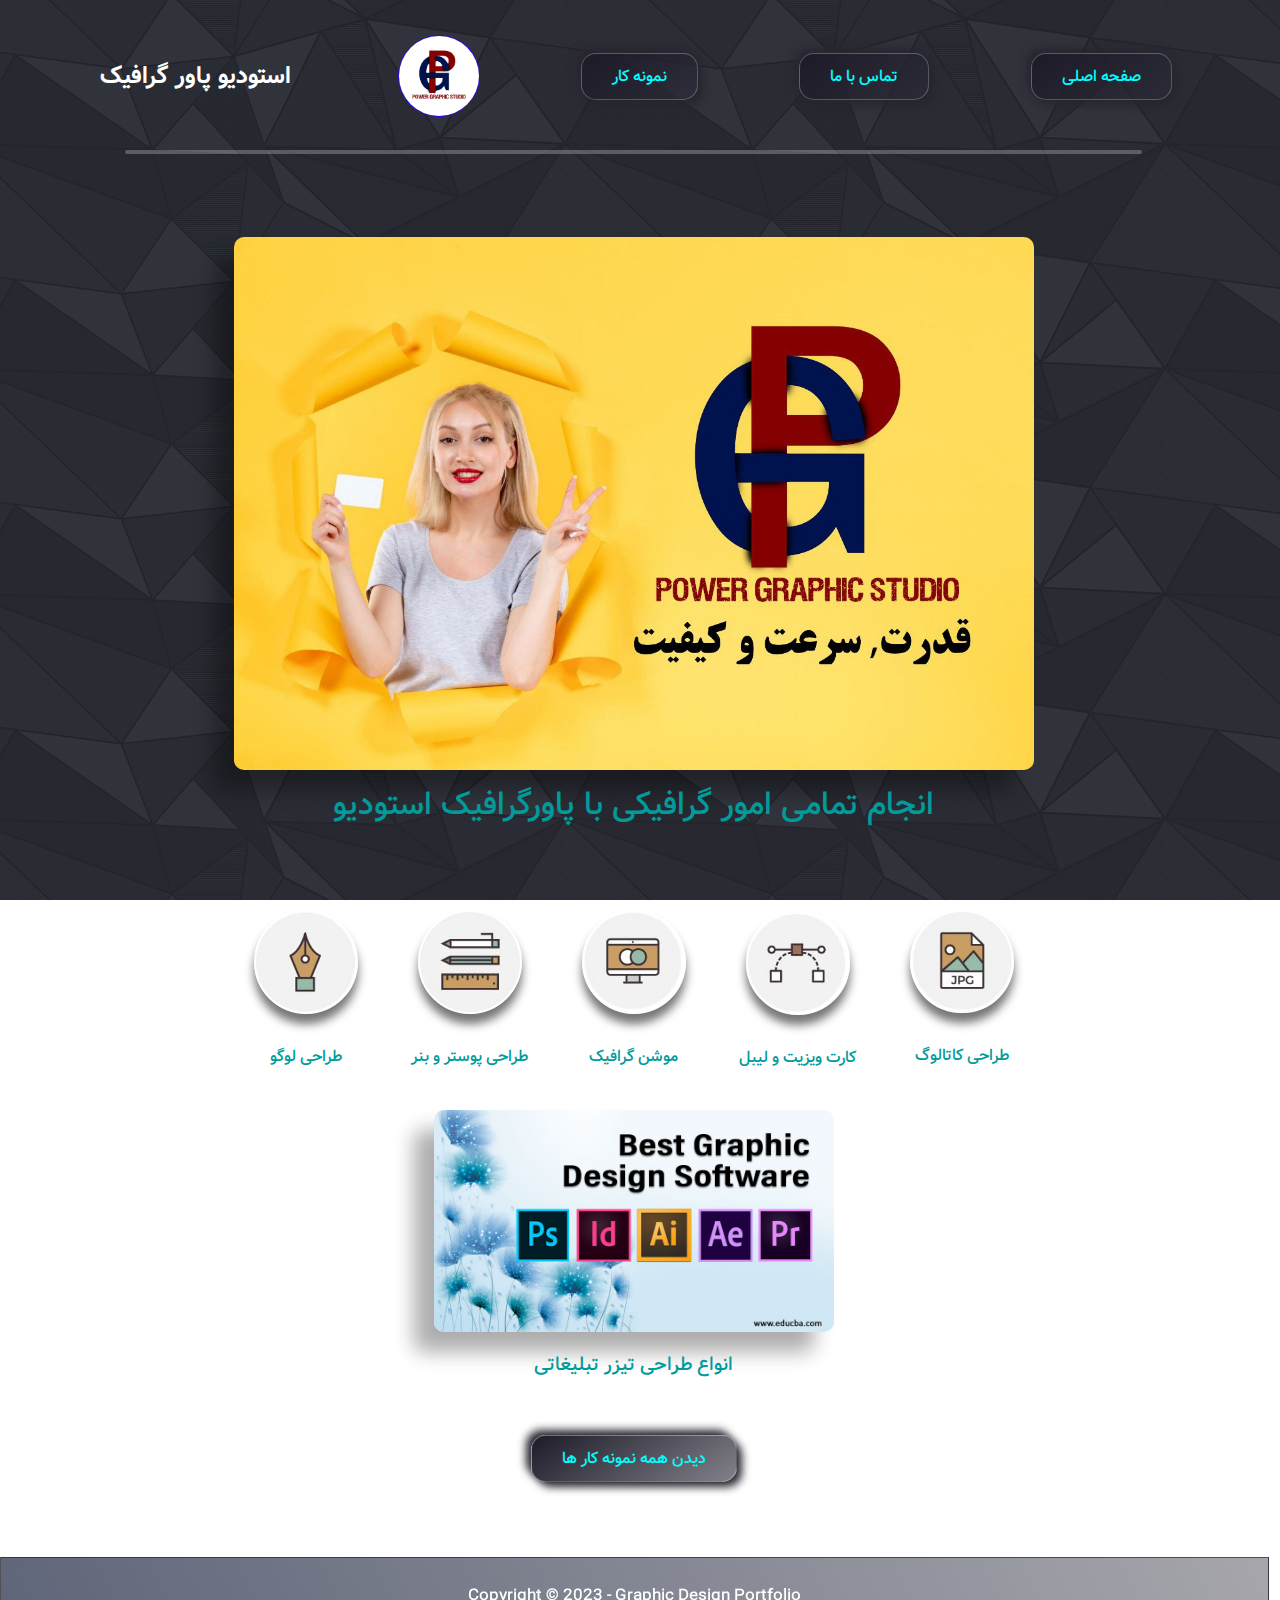
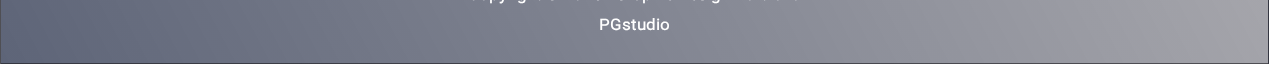
<file: index.html>
<!DOCTYPE html>
<html>
<head>
  <title>PGstudio</title>
  <link rel="shortcut icon" type="x-icon" href="logo.jpg">
  <meta name="viewport" content="width=device-width, initial-scale=1">
  <meta name='viewport' content='width=device-width, initial-scale=1.0, maximum-scale=1.0, user-scalable=0'/>
  <link rel="stylesheet" type="text/css" href="style.css">
  <link rel="stylesheet" type="text/css" href="style2.css">
  <script src="script.js"></script>
</head>
<body class="custom-scrollbar">
  <br>
  <header class="fade">
    <p style="font-family: font2;
    font-weight: 600;
    font-size: x-large;
    color: rgb(255, 255, 255);" class="a12" >استودیو پاور گرافیک</p>
    <img src="logo.jpg" alt="" class="img1">
    <button onclick="location.href='./port.html'" > نمونه کار</button>
    <button onclick="location.href='./contact.html'"> تماس با ما</button>
    <button onclick="location.href='./index.html'"> صفحه اصلی</button>
  </header>
  <br>
  <hr>
  <br>
  <div class="BG fade">
    <div class="id1 fade">
        <img src="Land.jpg" alt="" width="800px" class="imgcl anm">
      <div>
        <p style="font-size: xx-large;">
          انجام تمامی امور گرافیکی با پاورگرافیک استودیو 
        </p>
      </div>

      <div>
        <div class="container2 fade">
          <div class="id1">
            <img src="1.jpg" alt="" width="100px" class="card br">
            <p>
              طراحی لوگو
            </p>
          </div>

          <div class="id1">
            <img src="2.jpg" alt="" width="100px" class="card br">
            <p>
              طراحی پوستر و بنر
            </p>
          </div>

          <div class="id1">
            <img src="3.jpg" alt="" width="100px" class="card br">
            <p>
              موشن گرافیک
            </p>
          </div>

          <div class="id1">
            <img src="4.jpg" alt="" width="100px" class="card br">
            <p>
              کارت ویزیت و لیبل
            </p>
          </div>
          
          <div class="id1">
            <img src="5.jpg" alt="" width="100px" class="card br">
            <p>
              طراحی کاتالوگ
            </p>
          </div>
        </div>
      </div>
      <br>
      <div>
        <img src="a.jpg" alt="" width="400px" class="imgcl">
      </div>
      <p style="font-size: larger;">
        انواع طراحی تیزر تبلیغاتی
      </p>
    </div>
  </div>

  <div class="id1">
    <button onclick="location.href='./port.html'" > دیدن همه نمونه کار ها</button>
  </div>
  <br>
  <br>
  <br>
  <footer class="footer">
    <p>Copyright © 2023 - Graphic Design Portfolio</p>
    <p>PGstudio</p>
  </footer>
</body>
</html>
</file>
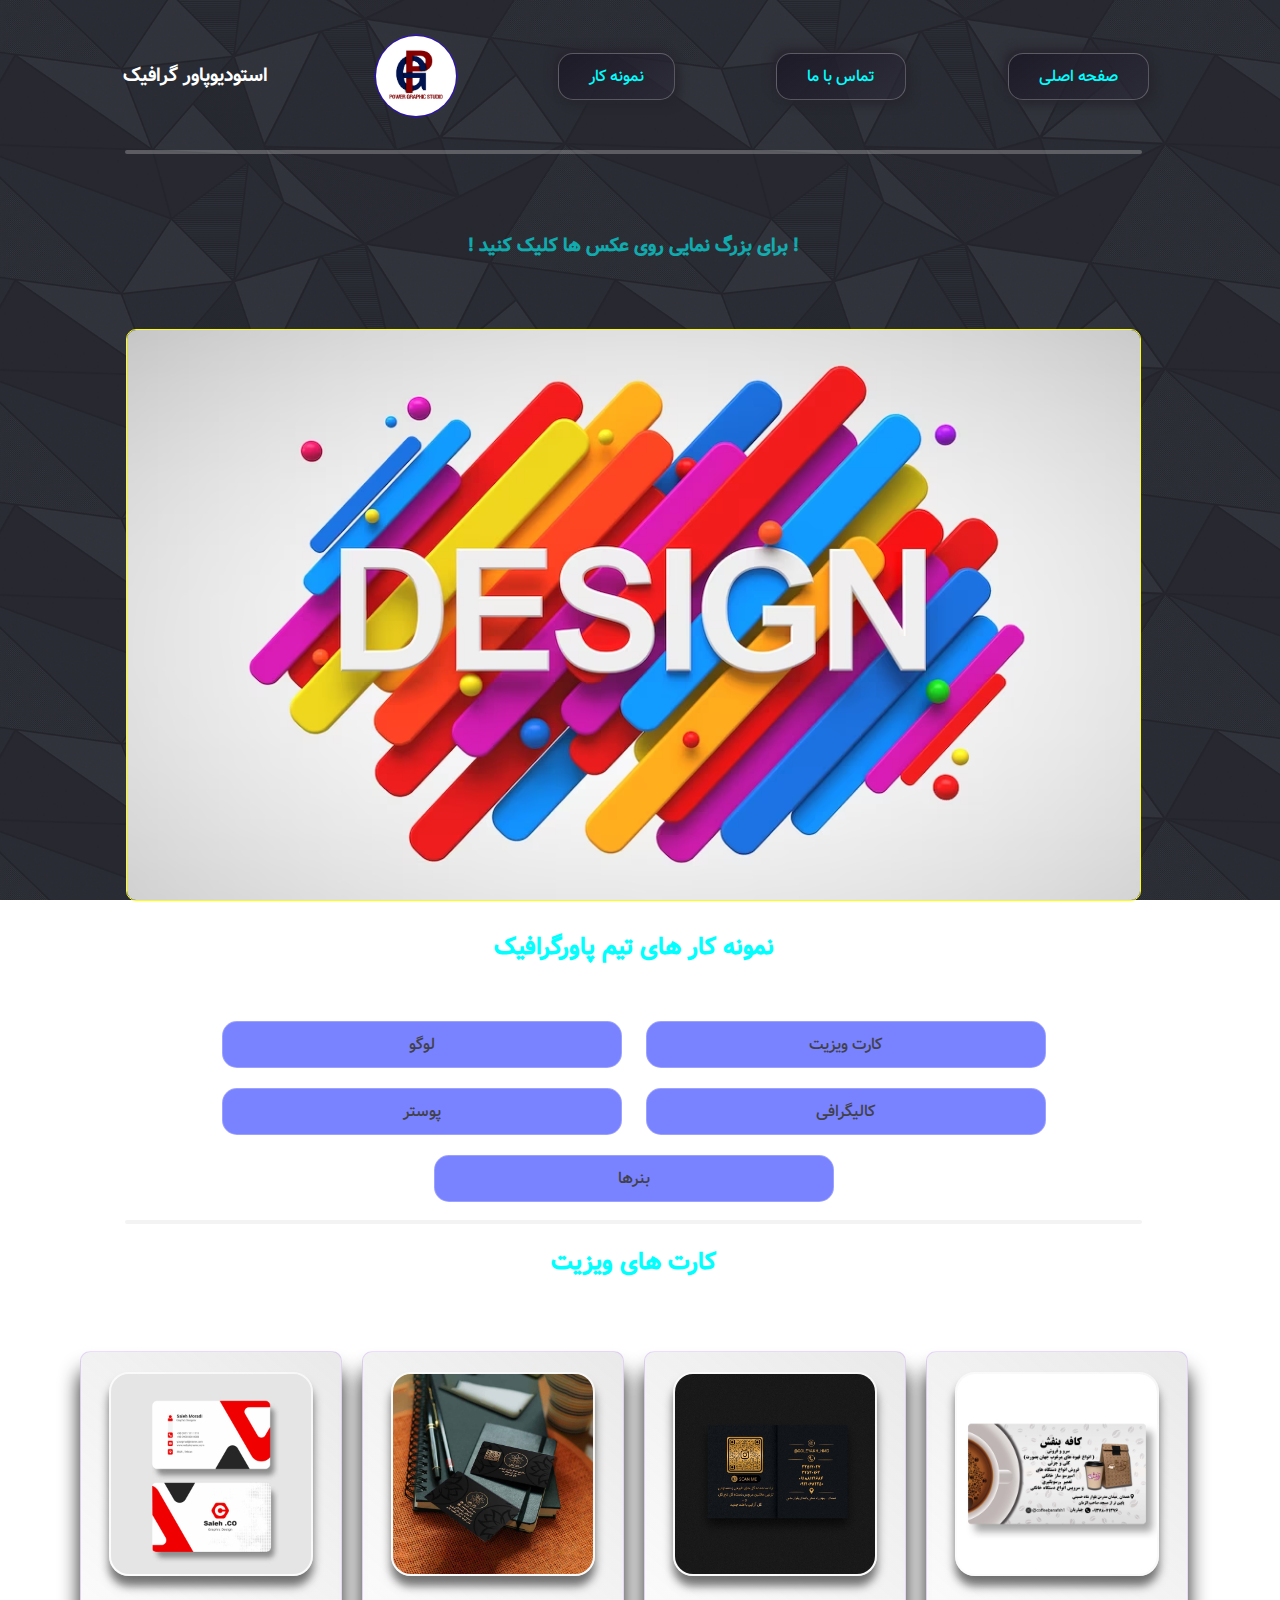
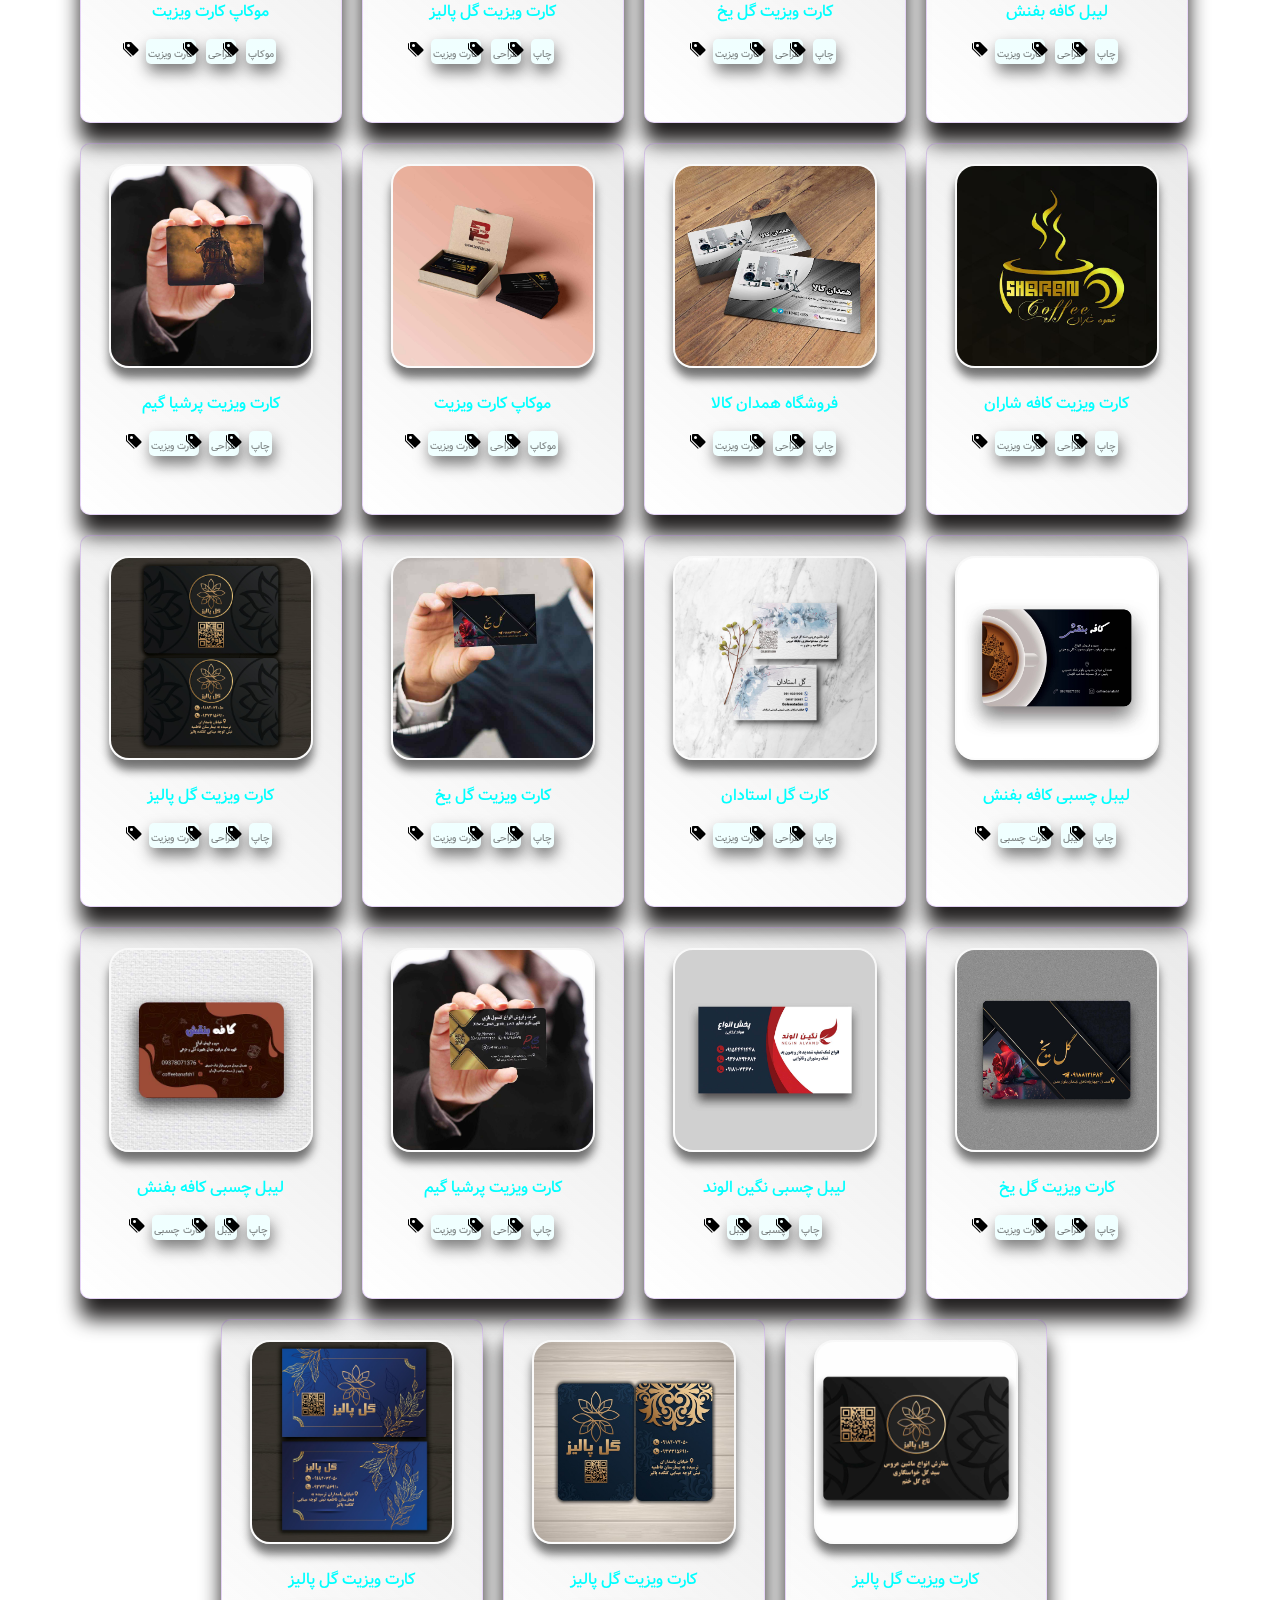
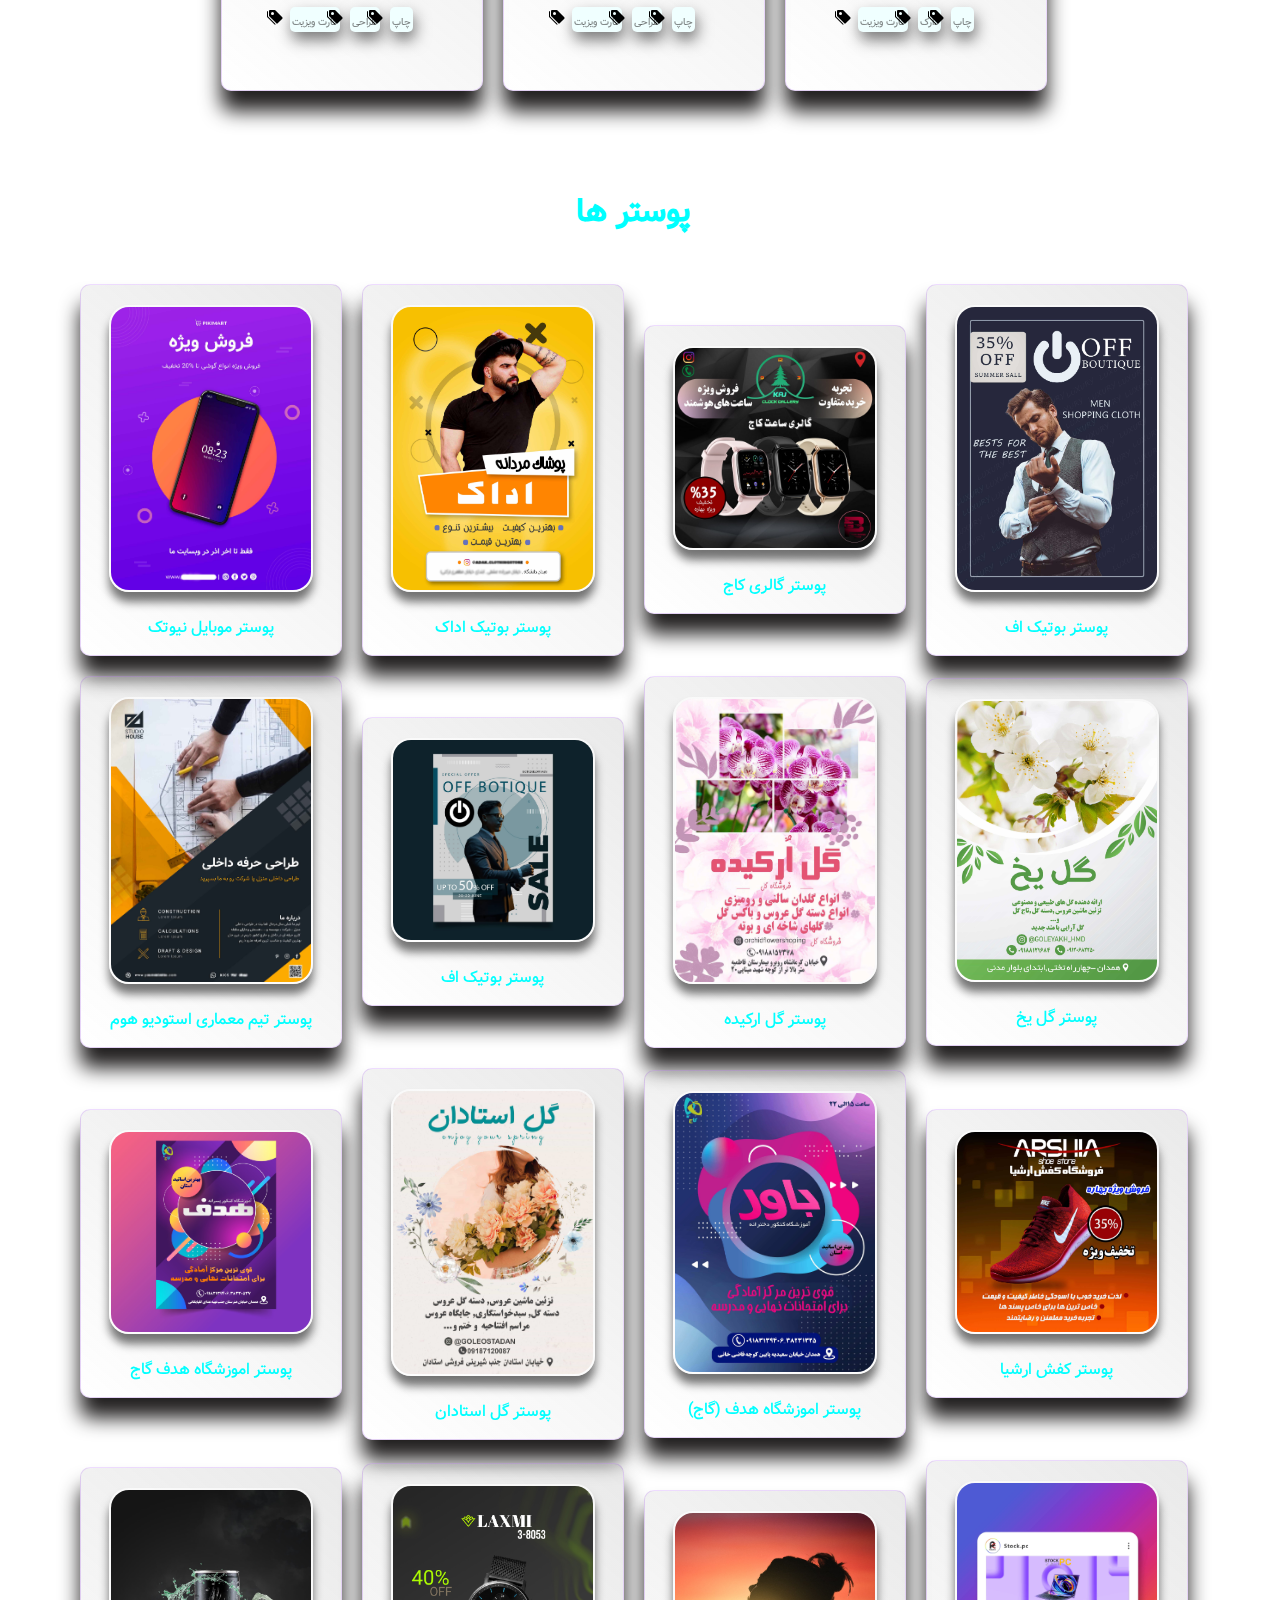
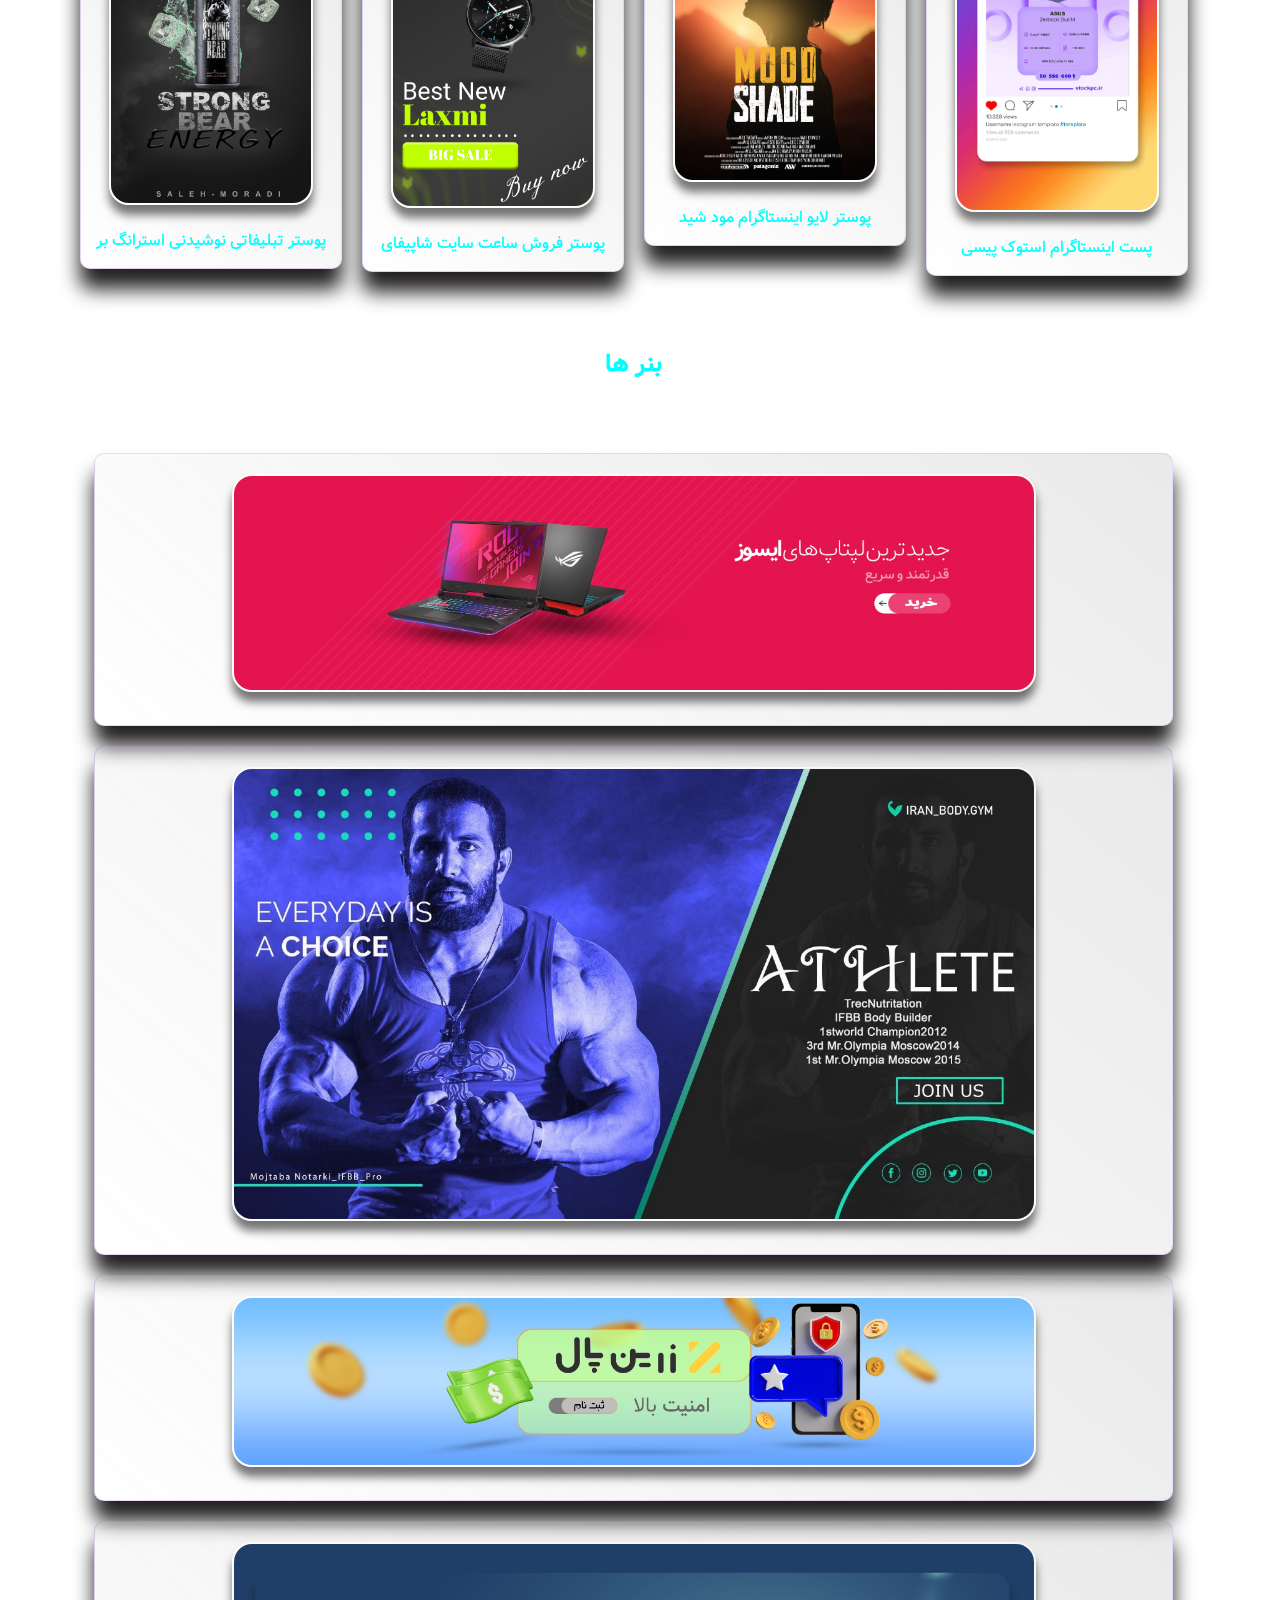
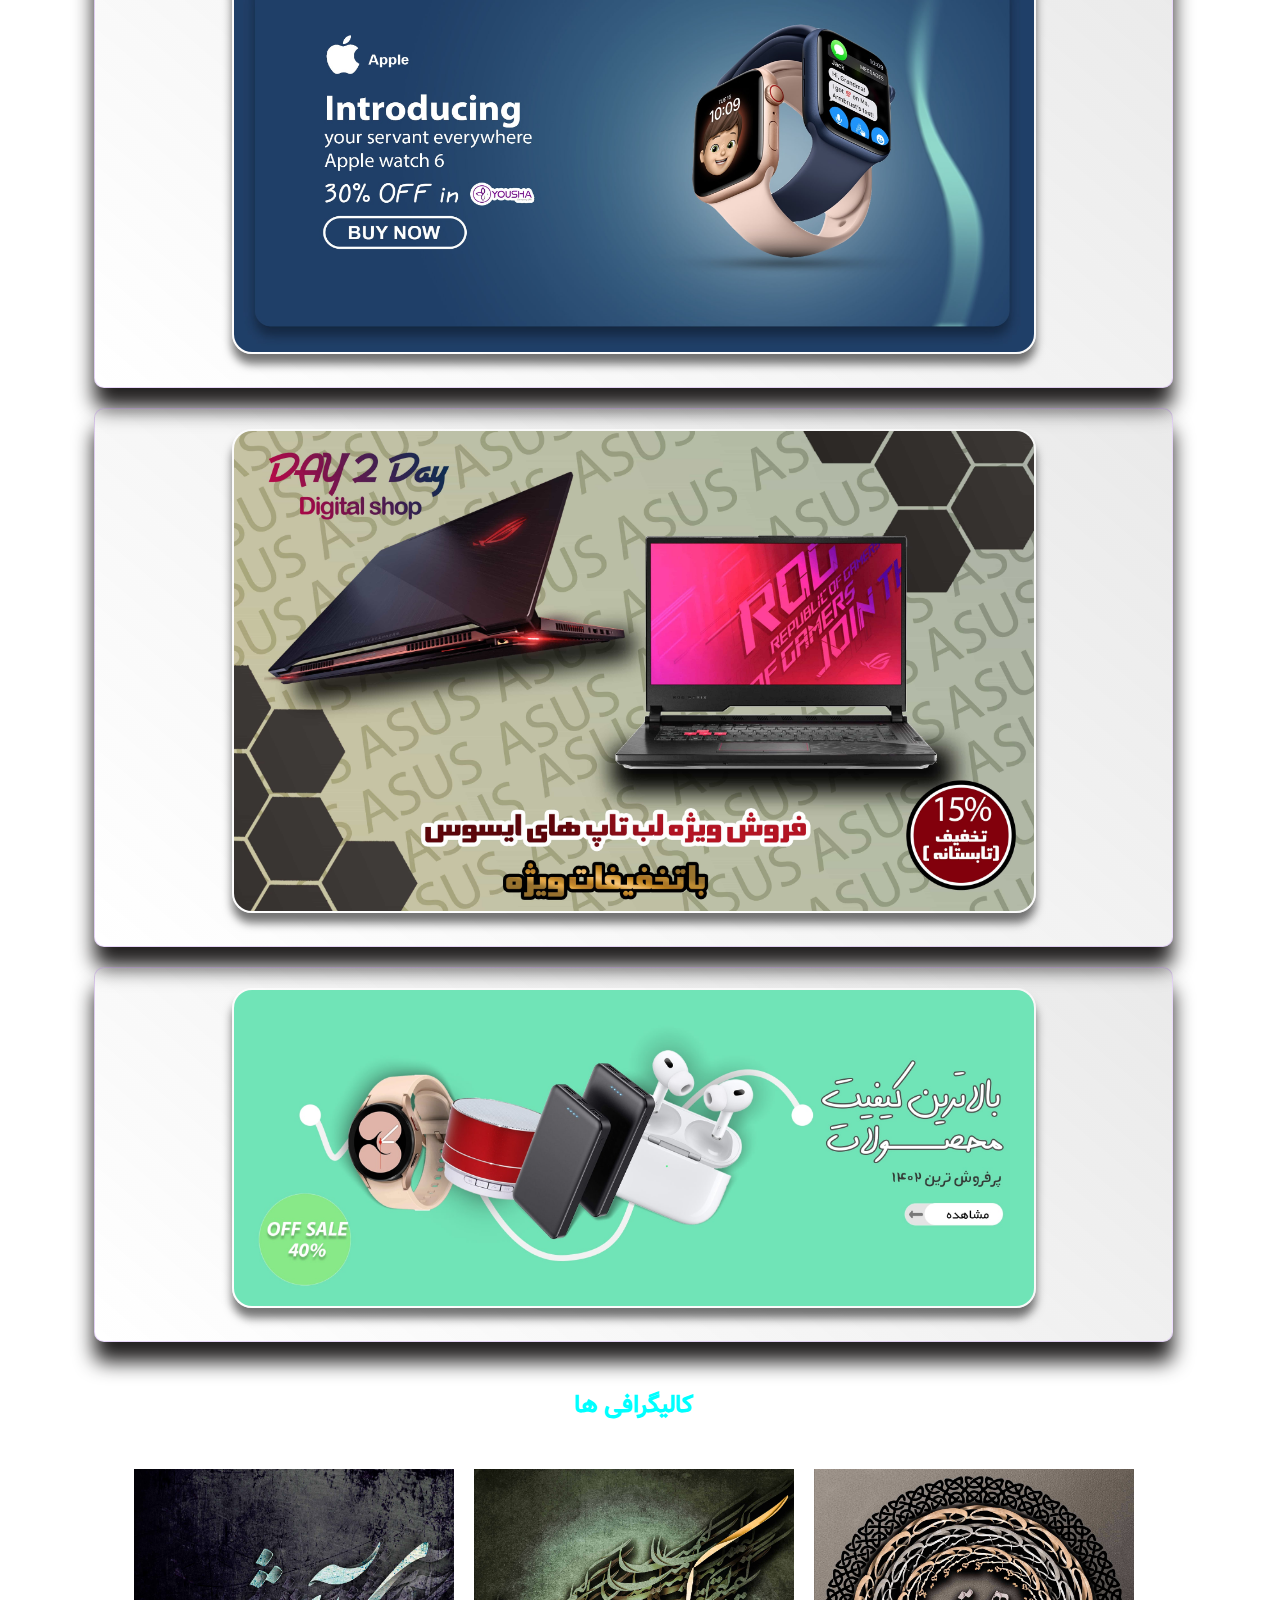
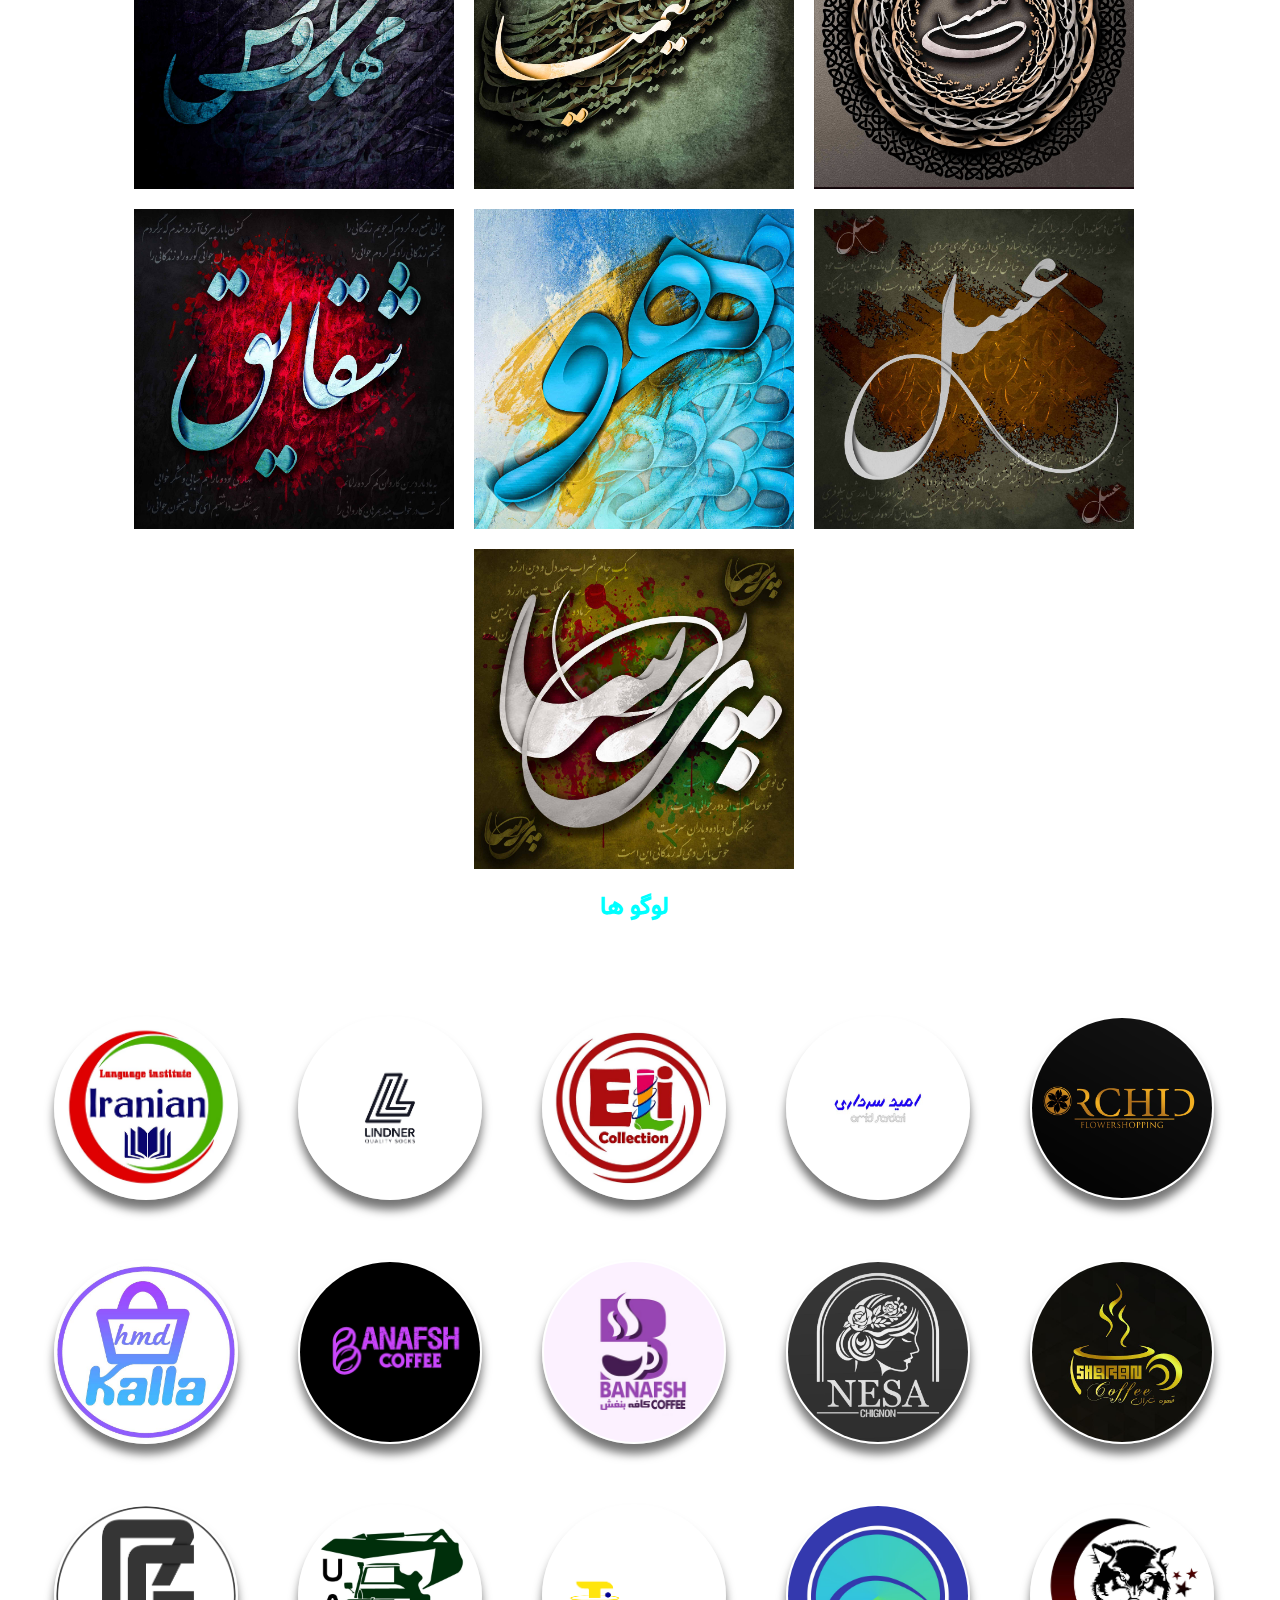
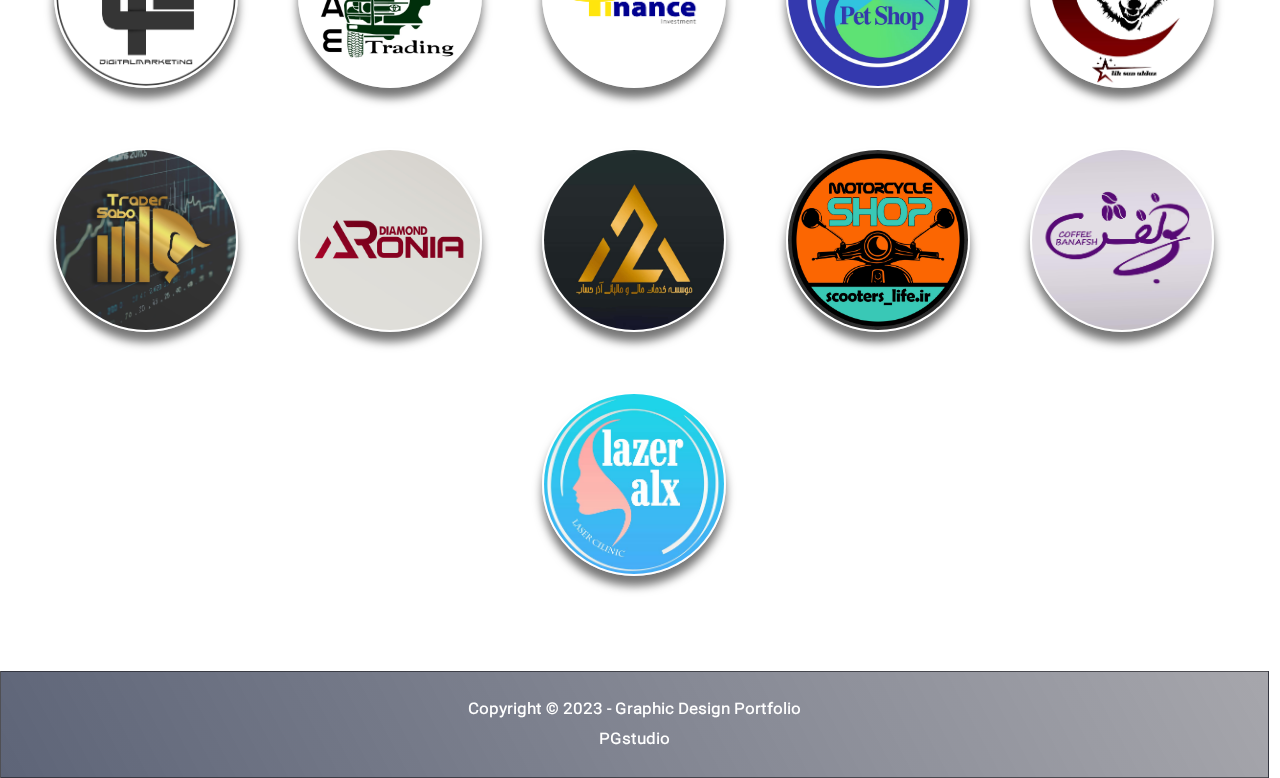
<file: port.html>
<!DOCTYPE html>
<html>
<head>
  <title>PGstudio</title>
  <link rel="shortcut icon" type="x-icon" href="logo.jpg">
  <meta name="viewport" content="width=device-width, initial-scale=1">
  <meta name='viewport' content='width=device-width, initial-scale=1.0, maximum-scale=1.0, user-scalable=0'/>
  <link rel="stylesheet" type="text/css" href="style.css">
  <link rel="stylesheet" type="text/css" href="style2.css">
  <script src="script.js"></script>
</head>
<body>
  <br>
  <header class="fade">
    <p style="font-family: font2;
    font-weight: 600;
    font-size: larger;
    color: rgb(255, 255, 255);" class="a12">استودیوپاور گرافیک</p>
    <img src="logo.jpg" alt="" class="img1">
    <button onclick="location.href='./port.html'" > نمونه کار</button>
    <button onclick="location.href='./contact.html'"> تماس با ما</button>
    <button onclick="location.href='./index.html'"> صفحه اصلی</button>
  </header>

  <br>
  <hr>
  <br>
  <br>
  <h3 style="opacity: 60%;
  text-decoration">! برای بزرگ نمایی روی عکس ها کلیک کنید !</h3>
  <br>
  <br>


  <img src="12.avif" alt="" class="bann">
  <H2>نمونه کار های تیم پاورگرافیک</H2>
  <br>
  <div>
    <button onclick="location.href='#logo'" class="b1">لوگو</button>
    <button onclick="location.href='#card'" class="b1">کارت ویزیت</button>
    <button onclick="location.href='#poster'" class="b1">پوستر</button>
    <button onclick="location.href='#cal'" class="b1">کالیگرافی</button>
    <button onclick="location.href='#ban'" class="b1">بنرها</button>
  </div>
  <hr>
  <h2 class="fade" id="card"> کارت های ویزیت</h2>
  <br>
  <br>
  <div class="container2" >

    <div class="bg">
      <img src="115_business_card.jpg" alt="" onclick="location.href='115_business_card.jpg'" width="350px" class="card d1">
      <p class="up">
        موکاپ کارت ویزیت
      </p>
      <div class="tag">
        <li>کارت ویزیت</li>
        <li>طراحی</li>
        <li>موکاپ</li>
      </div>
    </div>



    <div class="bg">
      <img src="./card/1.jpg" alt="" width="350px" onclick="location.href='./card/1.jpg'" class="card d1">
      <p class="up">
        کارت ویزیت گل پالیز

      </p>
      <div class="tag">
        <li>کارت ویزیت</li>
        <li>طراحی</li>
        <li>چاپ</li>
      </div>
    </div>
    <div class="bg">
      <img src="./card/14.jpg" alt="" width="350px" onclick="location.href='./card/14.jpg'" class="card d1">
      <p class="up">
        کارت ویزیت گل یخ

      </p>
      <div class="tag">
        <li>کارت ویزیت</li>
        <li>طراحی</li>
        <li>چاپ</li>
      </div>
    </div>

    <div class="bg">
      <img src="./card/18.jpg" alt="" width="350px" onclick="location.href='./card/18.jpg'" class="card d1">
      <p class="up">
        لیبل کافه بفنش

      </p>
      <div class="tag">
        <li>کارت ویزیت</li>
        <li>طراحی</li>
        <li>چاپ</li>
      </div>
    </div>

    <div class="bg">
      <img src="./card/3.jpg" alt="" width="350px" onclick="location.href='./card/3.jpg'" class="card d1">
      <p class="up">
        کارت ویزیت پرشیا گیم

      </p>
      <div class="tag">
        <li>کارت ویزیت</li>
        <li>طراحی</li>
        <li>چاپ</li>
      </div>
    </div>

    <div class="bg">
      <img src="./card/4.jpg" alt="" width="350px" onclick="location.href='./card/4.jpg'" class="card d1">
      <p class="up">
        موکاپ کارت ویزیت

      </p>
      <div class="tag">
        <li>کارت ویزیت</li>
        <li>طراحی</li>
        <li>موکاپ</li>
      </div>
    </div>

    <div class="bg">
      <img src="./card/5.jpg" alt="" width="350px" onclick="location.href='./card/5.jpg'" class="card d1">
      <p class="up">
       فروشگاه همدان کالا

      </p>
      <div class="tag">
        <li>کارت ویزیت</li>
        <li>طراحی</li>
        <li>چاپ</li>
      </div>
    </div>
    <div class="bg">
      <img src="./card/6.jpg" alt="" width="350px"  onclick="location.href='./card/6.jpg'" class="card d1">
      <p class="up">
        کارت ویزیت کافه شاران

      </p>
      <div class="tag">
        <li>کارت ویزیت</li>
        <li>طراحی</li>
        <li>چاپ</li>
      </div>
    </div>

    <div class="bg">
      <img src="./card/7.jpg" alt="" width="350px" onclick="location.href='./card/7.jpg'" class="card d1">
      <p class="up">
        کارت ویزیت گل پالیز

      </p>
      <div class="tag">
        <li>کارت ویزیت</li>
        <li>طراحی</li>
        <li>چاپ</li>
      </div>
    </div>

    <div class="bg">
      <img src="./card/8.jpg" alt="" width="350px" onclick="location.href='./card/8.jpg'" class="card d1">
      <p class="up">
        کارت ویزیت گل یخ

      </p>
      <div class="tag">
        <li>کارت ویزیت</li>
        <li>طراحی</li>
        <li>چاپ</li>
      </div>
    </div>

    <div class="bg">
      <img src="./card/9.jpg" alt="" width="350px" onclick="location.href='./card/9.jpg'" class="card d1">
      <p class="up">
        کارت گل استادان

      </p>
      <div class="tag">
        <li>کارت ویزیت</li>
        <li>طراحی</li>
        <li>چاپ</li>
      </div>
    </div>

    <div class="bg">
      <img src="./card/10.jpg" alt="" width="350px" onclick="location.href='./card/10.jpg'" class="card d1">
      <p class="up">
        لیبل چسبی کافه بفنش
      </p>
      <div class="tag">
        <li>کارت چسبی</li>
        <li>لیبل</li>
        <li>چاپ</li>
      </div>
    </div>

    <div class="bg">
      <img src="./card/11.jpg" alt="" width="350px" onclick="location.href='./card/11.jpg'" class="card d1">
      <p class="up">
        لیبل چسبی کافه بفنش
      </p>
      <div class="tag">
        <li>کارت چسبی</li>
        <li>لیبل</li>
        <li>چاپ</li>
      </div>
    </div>

    <div class="bg">
      <img src="./card/2.jpg" alt="" width="350px" onclick="location.href='./card/2.jpg'" class="card d1">
      <p class="up">
         کارت ویزیت پرشیا گیم
      </p>
      <div class="tag">
        <li>کارت ویزیت</li>
        <li>طراحی</li>
        <li>چاپ</li>
      </div>
    </div>

    <div class="bg">
      <img src="./card/13.jpg" alt="" width="350px" onclick="location.href='./card/13.jpg'" class="card d1">
      <p class="up">
        لیبل چسبی نگین الوند
      </p>
      <div class="tag">
        <li>لیبل</li>
        <li>چسبی</li>
        <li>چاپ</li>
      </div>
    </div>

    <div class="bg">
      <img src="./card/15.jpg" alt="" width="350px" onclick="location.href='./card/15.jpg'" class="card d1">
      <p class="up">
        کارت ویزیت گل یخ

      </p>
      <div class="tag">
        <li>کارت ویزیت</li>
        <li>طراحی</li>
        <li>چاپ</li>
      </div>
    </div>

    <div class="bg">
      <img src="./card/16.jpg" alt="" width="350px" onclick="location.href='./card/16.jpg'" class="card d1">
      <p class="up">
        کارت ویزیت گل پالیز

      </p>
      <div class="tag">
        <li>کارت ویزیت</li>
        <li>طراحی</li>
        <li>چاپ</li>
      </div>
    </div>

    <div class="bg">
      <img src="./card/17.jpg" alt="" width="350px" onclick="location.href='./card/17.jpg'" class="card d1">
      <p class="up">
        کارت ویزیت گل پالیز

      </p>
      <div class="tag">
        <li>کارت ویزیت</li>
        <li>طراحی</li>
        <li>چاپ</li>
      </div>
    </div>
    <div class="bg">
      <img src="./card/12.jpg" alt="" width="350px" onclick="location.href='./card/12.jpg'" class="card d1">
      <p class="up">
        کارت ویزیت گل پالیز
      </p>
      <div class="tag">
        <li>کارت ویزیت</li>
        <li>دارک</li>
        <li>چاپ</li>
      </div>
    </div>

  </div>
  <br>
  <br>

  <br>
  <h1 id="poster"> پوستر ها</h1>
  <br>
  <div class="container2 " >
    <div class="bg po">
      <img src="./poster/1.jpg" alt="" width="350px" onclick="location.href='./poster/1.jpg'" class="card d1">
      <p class="up">
        پوستر موبایل نیوتک
      </p>
    </div>

    <div class="bg po">
      <img src="./poster/2.jpg" alt="" width="350px" onclick="location.href='./poster/2.jpg'" class="card d1">
      <p class="up">
        پوستر بوتیک اداک
      </p>
    </div>

    <div class="bg po">
      <img src="./poster/3.jpg" alt="" width="350px" onclick="location.href='./poster/3.jpg'" class="card d1">
      <p class="up">
        پوستر گالری کاج
      </p>
    </div>

    <div class="bg po">
      <img src="./poster/4.jpg" alt="" width="350px" onclick="location.href='./poster/4.jpg'" class="card d1">
      <p class="up">
        پوستر بوتیک اف
      </p>
    </div>

    <div class="bg po">
      <img src="./poster/5.jpg" alt="" width="350px" onclick="location.href='./poster/5.jpg'" class="card d1">
      <p class="up">
        پوستر تیم معماری استودیو هوم
      </p>
    </div>

    <div class="bg po">
      <img src="./poster/6.jpg" alt="" width="350px" onclick="location.href='./poster/6.jpg'" class="card d1">
      <p class="up">
        پوستر بوتیک اف
      </p>
    </div>

    <div class="bg po">
      <img src="./poster/7.jpg" alt="" width="350px" onclick="location.href='./poster/7.jpg'" class="card d1">
      <p class="up">
        پوستر گل ارکیده
      </p>
    </div>

    <div class="bg po">
      <img src="./poster/8.jpg" alt="" width="350px" onclick="location.href='./poster/8.jpg'" class="card d1">
      <p class="up">
        پوستر گل یخ
      </p>
    </div>

    <div class="bg po">
      <img src="./poster/9.jpg" alt="" width="350px" onclick="location.href='./poster/9.jpg'" class="card d1">
      <p class="up">
        پوستر اموزشگاه هدف گاج
      </p>
    </div>

    <div class="bg po">
      <img src="./poster/10.jpg" alt="" width="350px" onclick="location.href='./poster/10.jpg'" class="card d1">
      <p class="up">
        پوستر گل استادان
      </p>
    </div>

    <div class="bg po">
      <img src="./poster/11.jpg" alt="" width="350px" onclick="location.href='./poster/11.jpg'" class="card d1">
      <p class="up">
        پوستر اموزشگاه هدف (گاج)
      </p>
    </div>

    <div class="bg po">
      <img src="./poster/12.jpg" alt="" width="350px" onclick="location.href='./poster/12.jpg'" class="card d1">
      <p class="up">
        پوستر کفش ارشیا
      </p>
    </div>

    <div class="bg po">
      <img src="./poster/13.jpg" alt="" width="350px" onclick="location.href='./poster/13.jpg'" class="card d1">
      <p class="up">
       پوستر تبلیفاتی نوشیدنی استرانگ بر
      </p>
    </div>

    <div class="bg po">
      <img src="./poster/14.jpg" alt="" width="350px" onclick="location.href='./poster/14.jpg'" class="card d1">
      <p class="up">
        پوستر فروش ساعت سایت شاپیفای
      </p>
    </div>

    <div class="bg po">
      <img src="./poster/15.jpg" alt="" width="350px" onclick="location.href='./poster/15.jpg'" class="card d1">
      <p class="up">
        پوستر لایو اینستاگرام مود شید
      </p>
    </div>

    <div class="bg po">
      <img src="./poster/16.jpg" alt="" width="350px" onclick="location.href='./poster/16.jpg'" class="card d1">
      <p class="up">
        پست اینستاگرام استوک پیسی
      </p>
    </div>

    
  </div>
  <br>
  <br>
  <h2 id="ban">بنر ها</h2>
  <br>
  <br>
    <div class="container2">
      <div class="bg po p2">
        <img src="./banner/1.jpg" alt="" width="750px" onclick="location.href='./banner/1.jpg'" class="card p1">
        <p class="up">
        </p>
      </div>

      <div class="bg po p2">
        <img src="./banner/2.jpg" alt="" width="750px" onclick="location.href='./banner/2.jpg'" class="card p1">
        <p class="up">
        </p>
      </div>

      <div class="bg po p2">
        <img src="./banner/3.jpg" alt="" width="750px" onclick="location.href='./banner/3.jpg'" class="card p1">
        <p class="up">
        </p>
      </div>

      <div class="bg po p2">
        <img src="./banner/4.jpg" alt="" width="750px" onclick="location.href='./banner/4.jpg'" class="card p1">
        <p class="up">
        </p>
      </div>

      <div class="bg po p2">
        <img src="./banner/5.jpg" alt="" width="750px" onclick="location.href='./banner/5.jpg'" class="card p1">
        <p class="up">
        </p>
      </div>
      
      <div class="bg po p2">
        <img src="./banner/6.jpg" alt="" width="750px" onclick="location.href='./banner/6.jpg'" class="card p1">
        <p class="up">
        </p>
      </div>
    </div>

  <br>
  <h2 id="cal">کالیگرافی ها</h2>
  <br>
  <div class="container2" >
    <img src="./cal/1.jpg" alt="" width="320px" onclick="location.href='./cal/1.jpg'">
    <img src="./cal/2.jpg" alt="" width="320px"onclick="location.href='./cal/2.jpg'">
    <img src="./cal/3.jpg" alt="" width="320px"onclick="location.href='./cal/3.jpg'">
    <img src="./cal/4.jpg" alt="" width="320px"onclick="location.href='./cal/4.jpg'">
    <img src="./cal/5.jpg" alt="" width="320px"onclick="location.href='./cal/5.jpg'">
    <img src="./cal/6.jpg" alt="" width="320px"onclick="location.href='./cal/6.jpg'">
    <img src="./cal/7.jpg" alt="" width="320px"onclick="location.href='./cal/7.jpg'">
  </div>
  <h2 class="fade" id="logo">لوگو ها</h2>
  <br><br>
  
  <div class="container2 fade" >
    <img src="stuff/1.jpg" alt="" width="180px" onclick="location.href='./stuff/1.jpg'" class="card br">
    <img src="stuff/23.jpg" alt="" width="180px" onclick="location.href='./stuff/23.jpg'" class="card br">
    <img src="stuff/3.jpg" alt="" width="180px" onclick="location.href='./stuff/3.jpg'" class="card br">
    <img src="stuff/5.jpg" alt="" width="180px" onclick="location.href='./stuff/5.jpg'" class="card br">
    <img src="stuff/6.jpg" alt="" width="180px" onclick="location.href='./stuff/6.jpg'" class="card br">
    <img src="stuff/hm.jpg" alt="" width="180px" onclick="location.href='./stuff/hm.jpg'" class="card br">
    <img src="stuff/8.jpg" alt="" width="180px" onclick="location.href='./stuff/8.jpg'" class="card br">
    <img src="stuff/9.jpg" alt="" width="180px" onclick="location.href='./stuff/9.jpg'" class="card br">
    <img src="stuff/10.jpg" alt="" width="180px" onclick="location.href='./stuff/10.jpg'" class="card br">
    <img src="stuff/11.jpg" alt="" width="180px" onclick="location.href='./stuff/11.jpg'" class="card br">
    <img src="stuff/12.jpg" alt="" width="180px" onclick="location.href='./stuff/12.jpg'" class="card br">
    <img src="stuff/13.jpg" alt="" width="180px" onclick="location.href='./stuff/13.jpg'" class="card br">
    <img src="stuff/15.jpg" alt="" width="180px" onclick="location.href='./stuff/15.jpg'" class="card br">
    <img src="stuff/16.jpg" alt="" width="180px" onclick="location.href='./stuff/16.jpg'" class="card br">
    <img src="stuff/17.jpg" alt="" width="180px" onclick="location.href='./stuff/17.jpg'" class="card br">
    <img src="stuff/18.jpg" alt="" width="180px" onclick="location.href='./stuff/18.jpg'" class="card br">
    <img src="stuff/19.jpg" alt="" width="180px" onclick="location.href='./stuff/19.jpg'" class="card br">
    <img src="stuff/20.jpg" alt="" width="180px" onclick="location.href='./stuff/20.jpg'" class="card br">
    <img src="stuff/21.jpg" alt="" width="180px" onclick="location.href='./stuff/21.jpg'" class="card br">
    <img src="stuff/22.jpg" alt="" width="180px" onclick="location.href='./stuff/22.jpg'" class="card br">
    <img src="stuff/2.jpg" alt="" width="180px" onclick="location.href='./stuff/2.jpg'" class="card br">
  </div>

  <br>
  <br>
  <br>
  <footer class="footer">
    <p>Copyright © 2023 - Graphic Design Portfolio</p>
    <p>PGstudio</p>
  </footer>
</body>
</html>
</file>
<file: style.css>
body {
  font-family: Arial, sans-serif;
  margin: 0;
  padding: 0;
  background-image: url(shattered-island.gif);
  font-family: font1;
  min-height: 500px;
  background-attachment: fixed;
  background-position: center;
  background-repeat: repeat;
  background-size: 600px;
  width: 99%;
}
.head{
  color: aqua;
  justify-content: center;
  align-items: center;
  text-align: center;
  width: 60%;
  font-size: x-large;
  display: flex;
  margin: auto;
}

*.fade {
  animation-name: fadein;
  animation-duration: 3s;
}
@font-face {
  font-family: font1;
  src: url(1.woff);
}
@font-face {
  font-family: font2;
  src: url(2.woff);
}
.globall{
  justify-content: center;
  align-items: center;
  text-align: center;
  display: flex;
  flex-direction: column;
}

.glass{
  width: 50%;
  padding-top: 10vh;
  height: 400px;
  background-color: #fff6f617;
  border-radius: 40px;
  border: 3px solid rgba(255, 255, 255, 0.204);
  backdrop-filter: blur(5px);
  margin: auto;
  
}
.footer {
  position: relative;
  padding: 20px 0;
  left: 0;
  bottom: 0;
  margin: 0;
  width: 100%;
  background: linear-gradient(242deg, rgba(68, 68, 80, 0.473) 0%, rgba(46, 55, 80, 0.774) 100%);
  border: 1px solid rgba(28, 27, 32, 0.623);
  color: white;
  text-align: center;
  backdrop-filter: blur(5px);
}
header {
  display: flex;
  gap: 8%;
  align-items: center;
  margin: auto;
  margin-top: 10px;
  justify-content: center;
}


@media screen and (max-width: 800px) {
  header {
    flex-direction: column;
    gap: 10px;
  };
  .a12{
    font-size: 200px;
  }
  .id1{
    flex-direction: column;
  }
  img {
    transform: scale(0.8);
  }
  .glass{
    width: 80%;
  }
  .head{
    width: 80%;
  }
  .a12{
    transform: scale(1.5);
  }
  .img1{
    transform: scale(1.5);
    margin-top: 20px;
    margin-bottom: 20px;
  }
  button {
    margin: 5px;
  }
}



button{
  color: aqua;
  padding:10px 30px ;
  border-radius: 15px;
background: #424149;
background: linear-gradient(145deg, #1d1b27, #2d2b3a98);
box-shadow:  5px 5px 8px #26262e,
             -5px -5px 8px #292731;
  border: 0.2px solid rgba(255, 250, 250, 0.26);
  font-family: font1;
  font-size: medium;
  transition: all 0.2s ease-in-out;
}
button:hover{
  background-color: rgb(99, 255, 93);
  transform: scale(1.1);
  cursor: pointer;
  color: aliceblue;
  box-shadow: 0 0 20px chartreuse;
}
hr{
  max-width: 80%;
  border: 2px solid rgb(216, 216, 216);
  border-radius: 20px;
  opacity: 0.3;
}
.img1{
  width: 80px;
  border-radius: 50%;
  transition: all 0.2s;
  border: 1px solid rgb(47, 0, 255);
}
.img1:hover{
  filter: brightness(1.5);
}
.id1 {
  margin: auto;
  margin-top: 50px;
  display: flex;
  flex-direction: column;
  max-width: 90%;
  justify-content: center;
  align-items: center;
  text-align: center;
  gap: 5px;
  color: rgb(0, 155, 155);
}

.imgcl{
  border-radius: 10px;
  box-shadow: -20px 20px 20px rgba(0, 0, 0, 0.322);
  transition: all 0.2s;
}
.imgcl:hover{
  filter: brightness(1.1);
  transform: scale(1.03);
}
.anm{
  animation-name: bounce;
  animation-duration: 1s;
}

@keyframes fadein {
  from {
    opacity: 0;
  }
  to {
    opacity: 100%;
  }
}

@keyframes bounce {
  from{
    transform: translateY(50px);
  }
  to {
    transform: translateY(0);
  }
}
</file>
<file: style2.css>
html{
  scroll-behavior: smooth;
}
body{
    background-image: url(shattered-island.gif);
    background-repeat: repeat;
    min-height: 500px;
    background-attachment: fixed;
    background-position: center;
    background-size: 600px;
    color: aqua;
    text-align: center;
}
.container {
    display: flex;
    margin: auto;
    justify-content: center;
    align-items: center;
    text-align: center;
    gap: 10px;

}
.container2 {
  display: flex;
  margin: auto;
  justify-content: center;
  align-items: center;
  text-align: center;
  gap: 20px;
  flex-wrap: wrap;
}

    /* glowing hover card made by: csozi | Website: english.csozi.hu*/
.card{
  border-radius: 20px;
  border: 2px solid rgba(255, 255, 255, 0.61);
  transition: all 0.2s;
  margin: 20px;

  box-shadow: 0 10px 10px rgba(0, 0, 0, 0.541);
}
.card:hover {
    transform: scale(1.05);
    filter: brightness(150%)
}

.custom-scrollbar::-webkit-scrollbar {
  width: 10px; /* Adjust the width of the scrollbar */
  border-radius: 20px;
}

.custom-scrollbar::-webkit-scrollbar-track {
  background: #f1f1f15b; /* Set the background color of the scrollbar track */
  border-radius: 20px;
}

.custom-scrollbar::-webkit-scrollbar-thumb {
  background: #8888888c; /* Set the color of the scrollbar thumb */
  border-radius: 20px;
}

.custom-scrollbar::-webkit-scrollbar-thumb:hover {
  background: #003cff62; /* Set the color of the scrollbar thumb on hover */
  
}
.d1 {
  width: 200px;
}
.bg{
  background: linear-gradient(40deg, rgba(137, 175, 226, 0) 0%, rgba(119, 119, 119, 0.158) 100%);
  width: 260px;
  height: 370px;
  border-radius: 10px;
  box-shadow: 0 20px 20px rgb(34, 32, 32); 
  border: solid 1px rgba(132, 0, 255, 0.137);
  backdrop-filter: blur(3px);
}
li {
  list-style-image: url(./tags-fill.svg);
  color: rgba(48, 48, 48, 0.562);
  font-size: 10px;
  background-color: azure;
  border-radius: 5px;
  padding: 2px;
  box-shadow: 2px 8px 15px rgba(0, 0, 0, 0.514);
  
}
.bann{
  width: 80%;
  border-radius: 10px;
  border: solid 1px yellow;
}
.tag{
  display: flex;
  gap: 10px;
  justify-content: center;
  text-align: center;
  margin: auto;

}
.container3{
    gap: -20px;
}
.br {
  border-radius: 100px;
}
.po{
  height: auto;
}

p{
  margin: 5px
}
.up{
  transform: translatey(-10px);
}
.b1{
  color: #424149;
  width: 400px;
  background: #424149;
  background: linear-gradient(145deg, #7982ff, #7982ff);
  box-shadow: none;
  margin: 10px;
}
.b1:hover{
  box-shadow: 0 0 0 0;
}
.gf{
  display: flex;
  justify-content: center;
  align-items: center;
  font-size: xx-large;
  text-align: center;
  border-radius: 5px;
  width: 400px;
  height: 100px;
  background-color: #424149;
  box-shadow: 0px 20px 20px rgba(0, 0, 0, 0.349);
}
.c1{
  background-color: rgb(81, 83, 81);
  gap: 20px;
}

.c2{
  background-color: rgb(79, 149, 230);
  gap: 20px;
}

.c3{
  background-color: rgb(236, 48, 48);
  gap: 20px;
}

.c4{
  background-color: rgb(45, 184, 45);
}

.b2{
  filter: drop-shadow(10px 10px 10px rgba(0, 0, 0, 0.507));
}
.gf:hover{
  cursor: pointer;
}

.p2{
  width: 85%;
}

.p1{
  width: 800px;
}

  @keyframes floating {
    0% {
      transform: translateY(0px);
    }
  
    50% {
      transform: translateY(10px);
    }
  
    100% {
      transform: translateY(0px);
    }
  }

   @media screen and (max-width: 800px) {
    .container{
        flex-direction: column;
        gap: 80px;
    }
    .card{
        transform: scale(1.1);
        margin-bottom: 50px;
    }
    .container2{
      gap: 10px;
      width: 100%;
    }
    .bg{
      width: 160px;
      height: 290px;
    }
    .tag{
      gap: 2px;
    }
    .bann{
      width: 100%;
    }
    li{
      transform: scale(0.7);
    }
    .br {
      width: 120px;
      border-radius: 70px;
    }
    .imgcl{
      width: 400px;
    }
    .c2, .c1, .c3, .c4 {
      width: 90%;
    }
    .d1{
      width: 120px;
    }
    .p2{
      width: 90%;
      justify-content: center;
      align-items: center;
    }
    .p1{
      width: 85%;
      height: fit-content;
    }
    .b1{
      width: 200px;
    }
    .gf{
      margin-top: 10px;
    }
    .po{
      height: auto;
    }

  }
</file>
